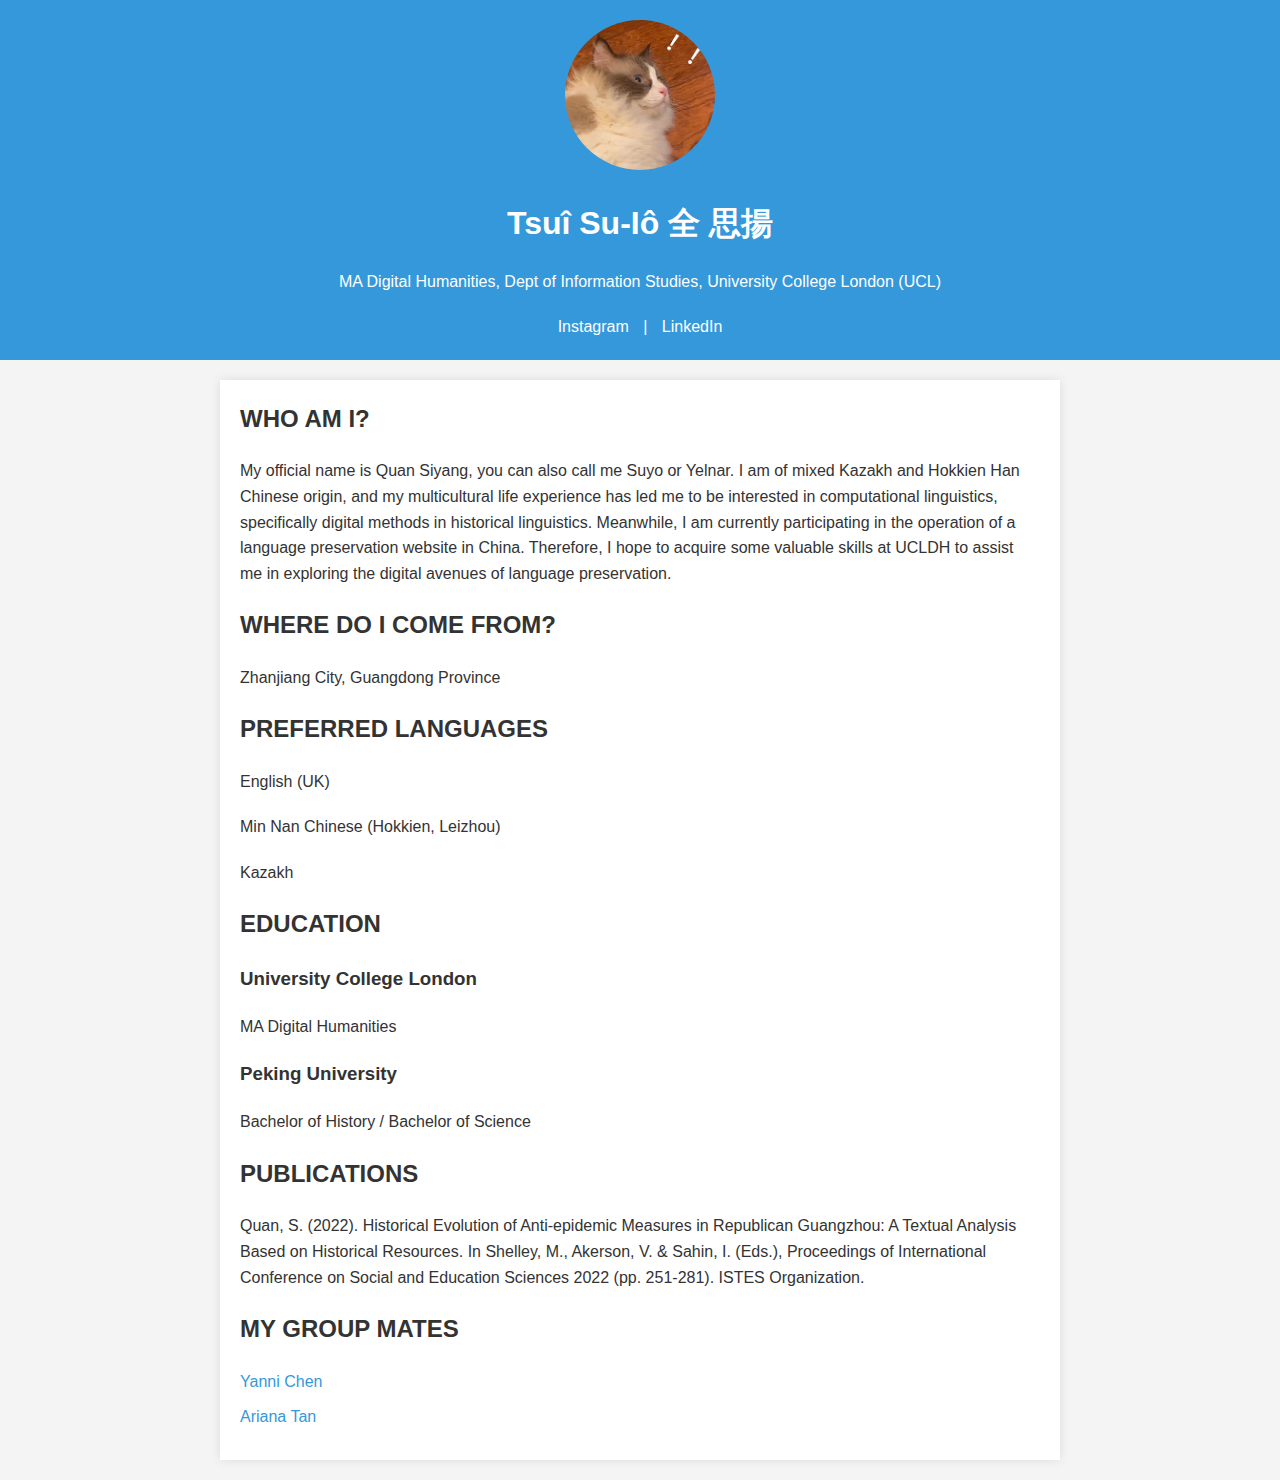
<file: index.html>
<!DOCTYPE html>
<html>
<head>
    <meta charset="UTF-8">
    <title>qʰoːn ŋaŋ kʷaːŋ b·rɯms</title>
    <link type="text/css" rel="stylesheet" href="main.css" />
</head>
<body>
<header>
    <img class="profile-image" src="profile_image.jpg" alt="Avatar">
    <h1>Tsuî Su-Iô 全 思揚</h1>
    <p>MA Digital Humanities, Dept of Information Studies, University College London (UCL)</p>
    <div class="social-links">
        <a href="https://www.instagram.com/lrink233/" target="_blank">Instagram</a> |
        <a href="https://www.linkedin.com/in/ayuthetsip/" target="_blank">LinkedIn</a>
    </div>
</header>
<div class="container">
    <h2>WHO AM I?</h2>
    <p>My official name is Quan Siyang, you can also call me Suyo or Yelnar. I am of mixed Kazakh and Hokkien Han Chinese origin, and my multicultural life experience has led me to be interested in computational linguistics, specifically digital methods in historical linguistics.
        Meanwhile, I am currently participating in the operation of a language preservation website in China. Therefore, I hope to acquire some valuable skills at UCLDH to assist me in exploring the digital avenues of language preservation.
    </p>

    <h2>WHERE DO I COME FROM?</h2>
    <p>Zhanjiang City, Guangdong Province</p>

    <h2>PREFERRED LANGUAGES</h2>
    <p>English (UK)</p>
    <p>Min Nan Chinese (Hokkien, Leizhou)</p>
    <p>Kazakh</p>

    <h2>EDUCATION</h2>
    <h3>University College London</h3>
    <p>MA Digital Humanities</p>
    <h3>Peking University</h3>
    <p>Bachelor of History / Bachelor of Science</p>

    <h2>PUBLICATIONS</h2>
    <p>Quan, S. (2022). Historical Evolution of Anti-epidemic Measures in Republican Guangzhou: A Textual Analysis Based on Historical Resources. In Shelley, M., Akerson, V. & Sahin, I. (Eds.), Proceedings of International Conference on Social and Education Sciences 2022 (pp. 251-281). ISTES Organization.</p>

    <h2>MY GROUP MATES</h2>
    <ul class="articles">
        <li><a href="https://YanniChen0613.github.io/INST0018_23-24_uczchbb/">Yanni Chen</a></li>
        <li><a href="https://ATererer.github.io/INST0018_23-24_uczcyta/">Ariana Tan</a></li>
    </ul>
</div>
</body>
</html>
</file>
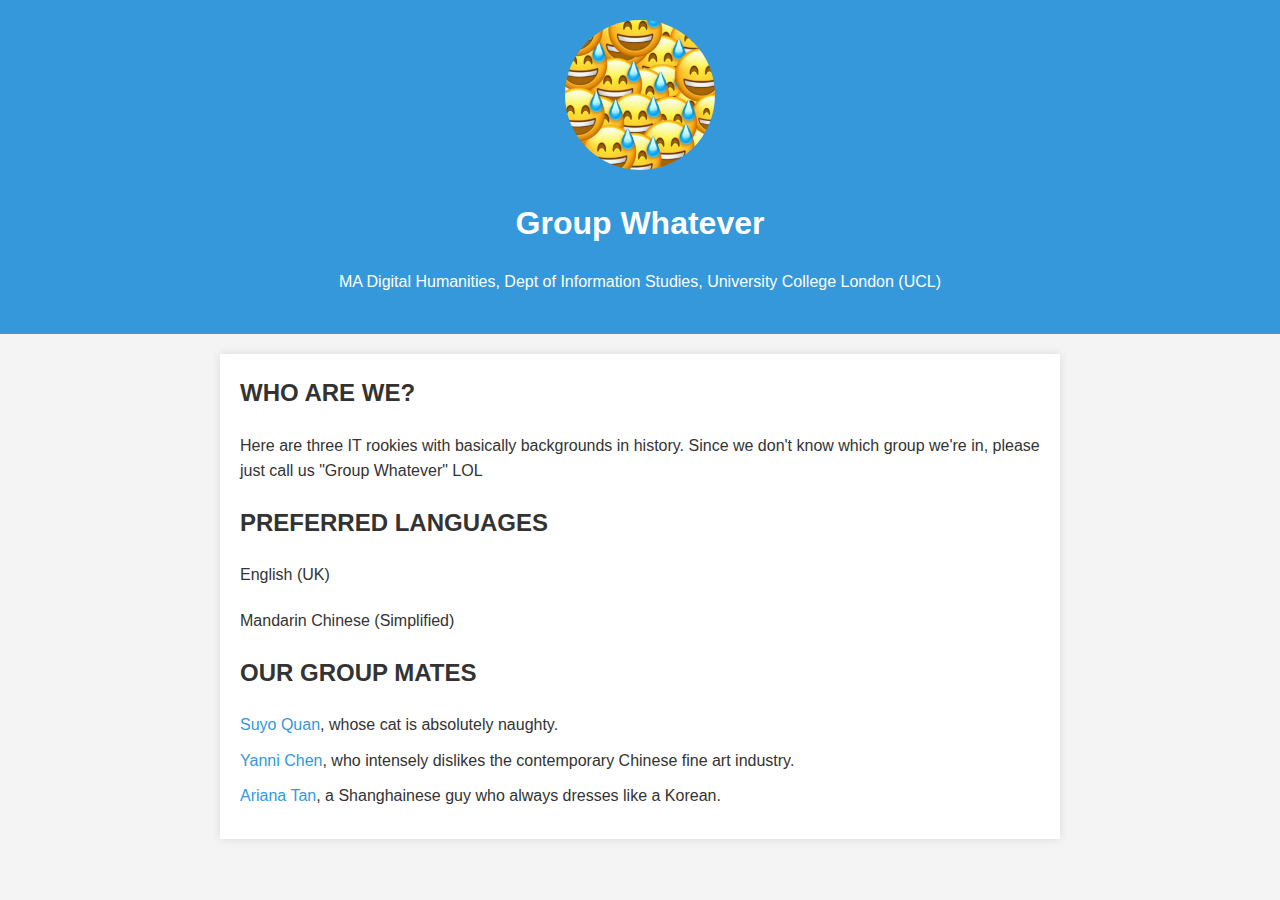
<file: inst0018-group-whatever.html>
<!DOCTYPE html>
<html>
<head>
    <meta charset="UTF-8">
    <title>qʰoːn ŋaŋ kʷaːŋ b·rɯms</title>
    <link type="text/css" rel="stylesheet" href="main.css" />
</head>
<body>
    <header>
        <img class="profile-image" src="whatever.jpg" alt="Avatar">
        <h1>Group Whatever</h1>
        <p>MA Digital Humanities, Dept of Information Studies, University College London (UCL)</p>
    </header>
    <div class="container">
        <h2>WHO ARE WE?</h2>
        <p>Here are three IT rookies with basically backgrounds in history. Since we don't know which group we're in, please just call us "Group Whatever" LOL</p>
        
        <h2>PREFERRED LANGUAGES</h2>
        <p>English (UK)</p>
        <p>Mandarin Chinese (Simplified)</p>

        <h2>OUR GROUP MATES</h2>
        <ul class="articles">
            <li><a href="https://suyoatucl.github.io/INST0018_23-24_uczcsqu/">Suyo Quan</a>, whose cat is absolutely naughty.</li>            
            <li><a href="https://YanniChen0613.github.io/INST0018_23-24_uczchbb/">Yanni Chen</a>, who intensely dislikes the contemporary Chinese fine art industry.</li>
            <li><a href="https://ATererer.github.io/INST0018_23-24_uczcyta/">Ariana Tan</a>, a Shanghainese guy who always dresses like a Korean.</li>
            <!-- anyway add something -->
        </ul>
    </div>
</body>
</html>
</file>
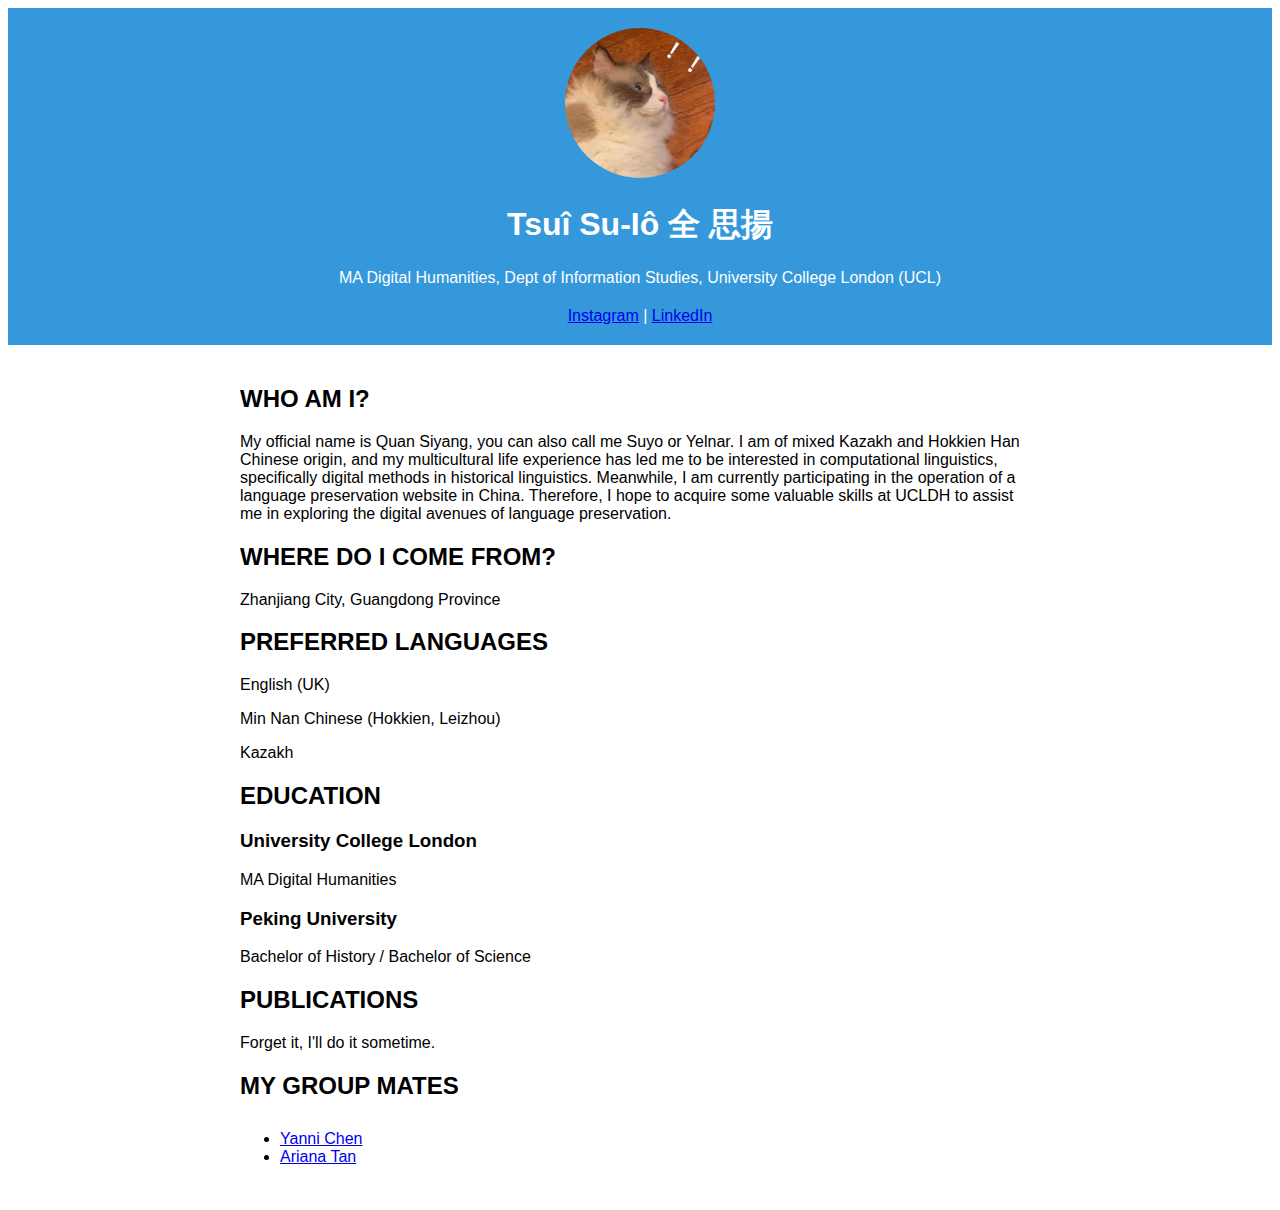
<file: Myself.html>
<!DOCTYPE html>
<html>
<head>
    <meta charset="UTF-8">
    <title>qʰoːn ŋaŋ kʷaːŋ b·rɯms</title>
    <style>
        /* anyway chill */
        body {
            font-family: Arial, sans-serif;
        }
        header {
            text-align: center;
            background-color: #3498db;
            color: white;
            padding: 20px;
        }
        .container {
            max-width: 800px;
            margin: 0 auto;
            padding: 20px;
        }
        .profile-image {
            max-width: 150px;
            border-radius: 50%;
        }
        .social-links {
            margin-top: 20px;
        }
        .achievements {
            margin-top: 30px;
        }
        .articles {
            margin-top: 30px;
        }
    </style>
</head>
<body>
    <header>
        <img class="profile-image" src="profile_image.jpg" alt="Avatar">
        <h1>Tsuî Su-Iô 全 思揚</h1>
        <p>MA Digital Humanities, Dept of Information Studies, University College London (UCL)</p>
        <div class="social-links">
            <a href="https://www.instagram.com/lrink233/" target="_blank">Instagram</a> |
            <a href="https://www.linkedin.com/in/ayuthetsip/" target="_blank">LinkedIn</a>
        </div>
    </header>
    <div class="container">
        <h2>WHO AM I?</h2>
        <p>My official name is Quan Siyang, you can also call me Suyo or Yelnar. I am of mixed Kazakh and Hokkien Han Chinese origin, and my multicultural life experience has led me to be interested in computational linguistics, specifically digital methods in historical linguistics.
Meanwhile, I am currently participating in the operation of a language preservation website in China. Therefore, I hope to acquire some valuable skills at UCLDH to assist me in exploring the digital avenues of language preservation.
</p>

        <h2>WHERE DO I COME FROM?</h2>
        <p>Zhanjiang City, Guangdong Province</p>

        <h2>PREFERRED LANGUAGES</h2>
        <p>English (UK)</p>
        <p>Min Nan Chinese (Hokkien, Leizhou)</p>
        <p>Kazakh</p>

        <h2>EDUCATION</h2>
        <h3>University College London</h3>
        <p>MA Digital Humanities</p>
        <h3>Peking University</h3>
        <p>Bachelor of History / Bachelor of Science</p>

        <h2>PUBLICATIONS</h2>
        <p>Forget it, I'll do it sometime.</p>

        <h2>MY GROUP MATES</h2>
        <ul class="articles">
            <li><a href="https://YanniChen0613.github.io/INST0018_23-24_uczchbb/W1.html">Yanni Chen</a></li>
            <li><a href="https://YanniChen0613.github.io/INST0018_23-24_uczcyta/W1.html">Ariana Tan</a></li>
            <!-- anyway add something -->
        </ul>
    </div>
</body>
</html>
</file>
<file: main.css>
/* Reset some default styles */
body, h1, h2, h3, p, ul, li {
    margin: 0;
    padding: 0;
}

body {
    font-family: Arial, sans-serif;
    background-color: #f4f4f4;
    color: #333;
    line-height: 1.6;
}

header {
    text-align: center;
    background-color: #3498db;
    color: white;
    padding: 20px 0;
}

.container {
    max-width: 800px;
    margin: 20px auto;
    padding: 20px;
    background-color: #fff;
    box-shadow: 0 0 10px rgba(0, 0, 0, 0.1);
}

.profile-image {
    max-width: 150px;
    border-radius: 50%;
    margin-bottom: 20px;
}

.social-links {
    margin-top: 20px;
}

.social-links a {
    color: white;
    margin: 0 10px;
    text-decoration: none;
}

.social-links a:hover {
    text-decoration: underline;
}

h1, h2, h3 {
    margin-bottom: 20px;
}

p {
    margin-bottom: 20px;
}

.articles li {
    list-style-type: none;
    margin-bottom: 10px;
}

.articles li a {
    color: #3498db;
    text-decoration: none;
}

.articles li a:hover {
    text-decoration: underline;
}
</file>
